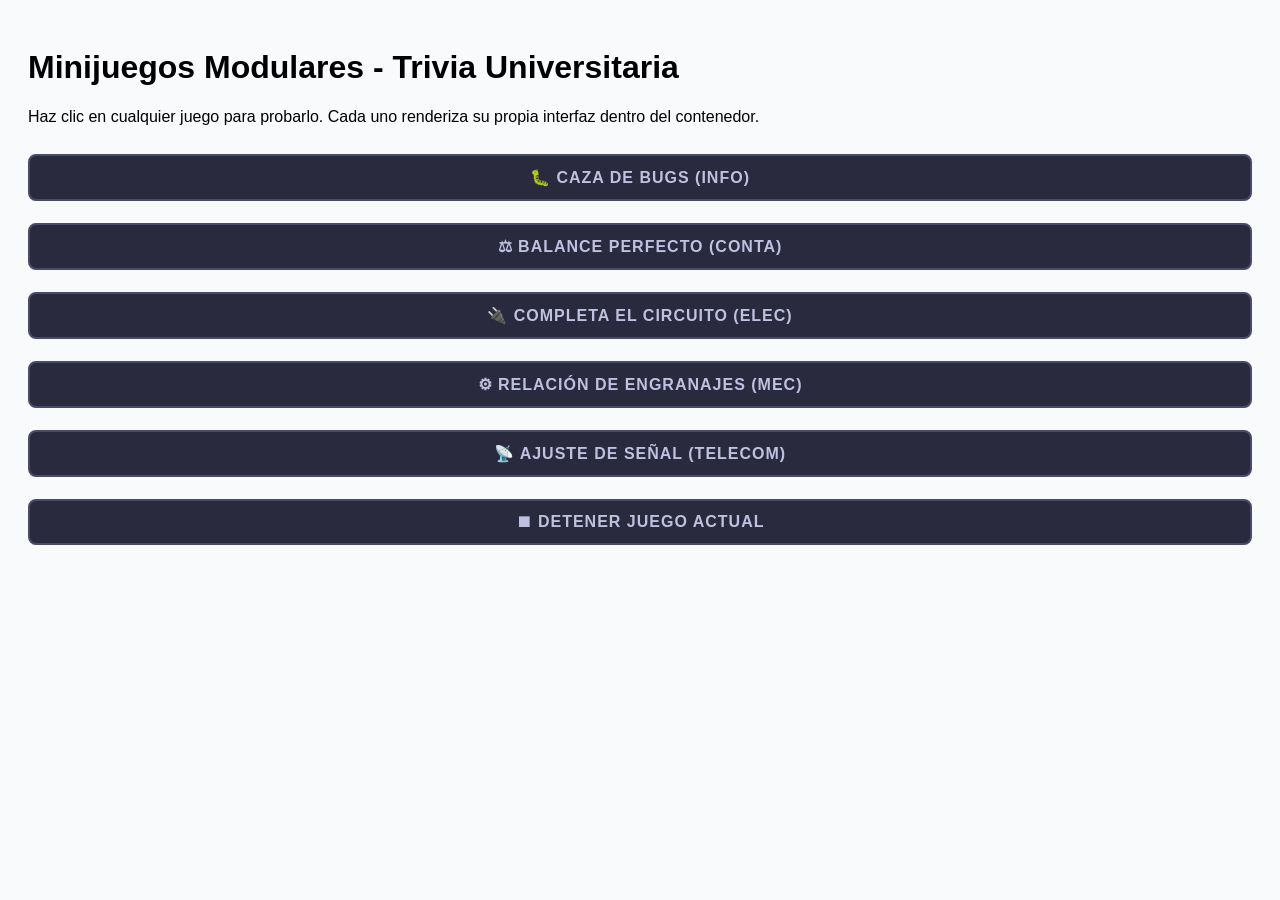
<file: ejemplo_minijuegos.html>
<!DOCTYPE html>
<html lang="es">
<head>
  <meta charset="UTF-8">
  <meta name="viewport" content="width=device-width, initial-scale=1.0">
  <title>Demo - Minijuegos Modulares</title>
  <link rel="stylesheet" href="css/minijuegos.css">
</head>
<body style="padding:20px; font-family:sans-serif; background:#f8fafc;">
  <h1>Minijuegos Modulares - Trivia Universitaria</h1>
  <p>Haz clic en cualquier juego para probarlo. Cada uno renderiza su propia interfaz dentro del contenedor.</p>

  <div style="display:flex; gap:10px; flex-wrap:wrap; margin-bottom:20px;">
    <button onclick="iniciar('bug')" class="mj-btn">🐛 Caza de Bugs (Info)</button>
    <button onclick="iniciar('balance')" class="mj-btn">⚖ Balance Perfecto (Conta)</button>
    <button onclick="iniciar('circuito')" class="mj-btn">🔌 Completa el Circuito (Elec)</button>
    <button onclick="iniciar('engranajes')" class="mj-btn">⚙ Relación de Engranajes (Mec)</button>
    <button onclick="iniciar('senal')" class="mj-btn">📡 Ajuste de Señal (Telecom)</button>
    <button onclick="detener()" class="mj-btn secondary">⏹ Detener juego actual</button>
  </div>

  <div id="contenedor-juego" style="max-width:640px; margin:0 auto;"></div>
  <div id="resultado" style="margin-top:20px; padding:16px; border-radius:8px; background:#fff; border:1px solid #e5e7eb; display:none;">
    <h3>Resultado del juego</h3>
    <p id="resultado-texto"></p>
  </div>

  <script src="js/minijuegos.js"></script>
  <script>
    let juegoActivo = null;

    function iniciar(tipo) {
      detener();
      const contenedor = document.getElementById('contenedor-juego');
      contenedor.innerHTML = '';
      document.getElementById('resultado').style.display = 'none';

      switch (tipo) {
        case 'bug':
          juegoActivo = new BugHunterGame();
          break;
        case 'balance':
          juegoActivo = new BalanceGame();
          break;
        case 'circuito':
          juegoActivo = new CircuitGame();
          break;
        case 'engranajes':
          juegoActivo = new GearGame();
          break;
        case 'senal':
          juegoActivo = new SignalGame();
          break;
      }

      juegoActivo.start(contenedor, (result) => {
        mostrarResultado(result);
        juegoActivo = null;
      });
    }

    function detener() {
      if (juegoActivo) {
        juegoActivo.destroy();
        juegoActivo = null;
      }
      document.getElementById('contenedor-juego').innerHTML = '';
    }

    function mostrarResultado(r) {
      const box = document.getElementById('resultado');
      const texto = document.getElementById('resultado-texto');
      box.style.display = 'block';
      box.className = r.success ? 'mj-msg ok' : 'mj-msg err';
      texto.innerHTML = `
        <strong>Éxito:</strong> ${r.success}<br>
        <strong>Puntaje:</strong> ${r.score}<br>
        <strong>Tiempo:</strong> ${r.timeSpent} s
      `;
    }
  </script>
</body>
</html>
</file>
<file: css/minijuegos.css>
/* ============================================================
   MINIJUEGOS UNIVERSITARIOS - ESTILOS (DISEÑO OSCURO PROFESIONAL)
   ============================================================ */

/* ---------- Contenedor base ---------- */
.mj-container {
  font-family: 'Segoe UI', Roboto, Helvetica, Arial, sans-serif;
  color: #e0e0e0;
  background: #1e1e2f;
  border: 3px solid #4a4a6a;
  border-radius: 12px;
  padding: 20px;
  box-sizing: border-box;
  width: 100%;
  max-width: 640px;
  margin: 0 auto 20px auto;
  box-shadow: 0 4px 15px rgba(0, 0, 0, 0.5);
  position: relative;
}
.mj-container h2 {
  margin-top: 0;
  font-size: 1.3rem;
  color: #c0c0e0;
  text-align: center;
  letter-spacing: 1px;
}
.mj-container p {
  margin: 0 0 12px 0;
  font-size: 0.95rem;
  color: #a0a0b0;
  text-align: center;
}

/* ---------- Explicaciones ---------- */
.mj-explicacion {
  background: #2a2a3f;
  border-left: 4px solid #6a6a8a;
  padding: 10px 14px;
  border-radius: 6px;
  font-size: 0.9rem;
  color: #b0b0c0;
  text-align: left;
  margin-bottom: 16px;
}

/* ---------- Barra de estado ---------- */
.mj-status {
  display: flex;
  justify-content: space-between;
  gap: 12px;
  margin-bottom: 16px;
  padding: 10px 14px;
  background: #2a2a3f;
  border: 2px solid #4a4a6a;
  border-radius: 8px;
  font-size: 0.9rem;
  font-weight: 700;
  color: #e0e0e0;
}
.mj-status .mj-tag {
  color: #88aaff;
}

/* ---------- Botones ---------- */
.mj-btn {
  display: inline-block;
  width: 100%;
  padding: 12px 16px;
  margin-top: 12px;
  border: 2px solid #4a4a6a;
  border-radius: 8px;
  background: #2a2a3f;
  color: #c0c0e0;
  font-size: 1rem;
  font-weight: 700;
  text-transform: uppercase;
  letter-spacing: 1px;
  cursor: pointer;
  transition: all 0.2s;
}
.mj-btn:hover {
  background: #3a3a5f;
  color: #ffffff;
  border-color: #6a6a8a;
}
.mj-btn:active {
  transform: translateY(1px);
}
.mj-btn.secundario {
  border-color: #6a6a8a;
  color: #a0a0b0;
}
.mj-btn.secundario:hover {
  background: #3a3a5f;
  color: #ffffff;
}
.mj-btn:disabled {
  opacity: 0.4;
  cursor: not-allowed;
}

/* ---------- Mensajes ---------- */
.mj-msg {
  margin-top: 12px;
  padding: 10px 14px;
  border-radius: 8px;
  font-size: 0.9rem;
  text-align: center;
  display: none;
  font-weight: 700;
}
.mj-msg.ok {
  display: block;
  background: #1e3a1e;
  color: #88cc88;
  border: 2px solid #2e5a2e;
}
.mj-msg.err {
  display: block;
  background: #3a1e1e;
  color: #cc8888;
  border: 2px solid #5a2e2e;
}
.mj-msg.warn {
  display: block;
  background: #3a3a1e;
  color: #cccc88;
  border: 2px solid #5a5a2e;
}

/* ---------- Pistas ---------- */
.mj-pista {
  margin-top: 10px;
  padding: 8px 12px;
  border-radius: 6px;
  font-size: 0.85rem;
  text-align: center;
}
.mj-pista.info {
  background: #2a2a3f;
  color: #a0a0b0;
  border: 1px solid #4a4a6a;
}
.mj-pista.warn {
  background: #3a3a1e;
  color: #cccc88;
  border: 1px solid #5a5a2e;
}
.mj-pista.ok {
  background: #1e3a1e;
  color: #88cc88;
  border: 1px solid #2e5a2e;
}

/* ============================================================
   1. BUG HUNTER (Informática)
   ============================================================ */
.mj-bgh-code {
  display: flex;
  flex-direction: column;
  gap: 2px;
  background: #1a1a2a;
  border: 2px solid #4a4a6a;
  border-radius: 8px;
  padding: 12px;
  font-family: 'Courier New', Courier, monospace;
  font-size: 0.85rem;
  line-height: 1.6;
  overflow-x: auto;
  max-height: 260px;
  overflow-y: auto;
}
.mj-bgh-line {
  display: flex;
  align-items: center;
  gap: 10px;
  padding: 6px 10px;
  border-radius: 6px;
  cursor: pointer;
  transition: background 0.15s, color 0.15s;
  user-select: none;
}
.mj-bgh-line:hover {
  background: #2a2a3f;
}
.mj-bgh-line .mj-bgh-lineno {
  width: 24px;
  text-align: right;
  font-size: 0.75rem;
  color: #6a6a8a;
  user-select: none;
}
.mj-bgh-line .mj-bgh-content {
  flex: 1;
  color: #c0c0e0;
}
.mj-bgh-line.found {
  background: #1e3a1e !important;
  border-left: 4px solid #88cc88;
}
.mj-bgh-line.wrong {
  background: #3a1e1e !important;
  border-left: 4px solid #cc8888;
  animation: mj-shake 0.4s;
}
@keyframes mj-shake {
  0%, 100% { transform: translateX(0); }
  25% { transform: translateX(-6px); }
  75% { transform: translateX(6px); }
}

/* ============================================================
   2. BALANCE PERFECTO (Contaduría)
   ============================================================ */
.mj-balanza-wrap {
  display: flex;
  flex-direction: column;
  align-items: center;
  margin: 16px 0;
}
.mj-balanza {
  font-size: 4rem;
  transition: transform 0.3s;
}
.mj-balanza.equilibrada {
  animation: mj-pulse 1s infinite;
}
@keyframes mj-pulse {
  0%, 100% { transform: scale(1); }
  50% { transform: scale(1.1); }
}
.mj-balanza-texto {
  font-size: 0.9rem;
  font-weight: 700;
  color: #a0a0b0;
  margin-top: 4px;
}

.mj-bg-columns {
  display: flex;
  gap: 16px;
  margin-bottom: 16px;
}
.mj-bg-col {
  flex: 1;
  display: flex;
  flex-direction: column;
  gap: 8px;
  min-height: 220px;
  padding: 14px;
  border: 2px dashed #4a4a6a;
  border-radius: 10px;
  background: #2a2a3f;
  cursor: pointer;
  transition: all 0.2s;
}
.mj-bg-col:hover {
  border-color: #6a6a8a;
  background: #3a3a5f;
}
.mj-bg-col.debe { border-color: #8a4a4a; }
.mj-bg-col.haber { border-color: #4a8a4a; }
.mj-bg-col h4 {
  margin: 0 0 8px 0;
  text-align: center;
  font-size: 0.9rem;
  text-transform: uppercase;
  letter-spacing: 0.05em;
}
.mj-bg-col.debe h4 { color: #cc8888; }
.mj-bg-col.haber h4 { color: #88cc88; }
.mj-bg-sum {
  margin-top: 8px;
  font-size: 0.8rem;
  text-align: center;
  color: #a0a0b0;
  font-weight: 600;
}
.mj-bg-dropzone {
  flex: 1;
  display: flex;
  flex-direction: column;
  gap: 6px;
  min-height: 80px;
}

/* Tarjetas */
.mj-bg-card {
  padding: 10px 12px;
  border: 2px solid #4a4a6a;
  border-radius: 8px;
  background: #1e1e2f;
  cursor: pointer;
  font-size: 0.85rem;
  text-align: center;
  user-select: none;
  box-shadow: 0 2px 4px rgba(0,0,0,0.3);
  transition: all 0.2s;
}
.mj-bg-card:hover {
  border-color: #6a6a8a;
  transform: translateY(-2px);
}
.mj-bg-card.seleccionada {
  border-color: #88aaff;
  background: #2a2a4f;
  transform: scale(1.05);
}
.mj-bg-card.colocada {
  cursor: default;
  opacity: 0.9;
}
.mj-bg-card.colocada.debe {
  border-color: #8a4a4a;
  background: #3a1e1e;
}
.mj-bg-card.colocada.haber {
  border-color: #4a8a4a;
  background: #1e3a1e;
}
.mj-bg-card .mj-bg-icon {
  font-size: 1.5rem;
  display: block;
  margin-bottom: 4px;
}
.mj-bg-card .monto {
  font-weight: 700;
  font-size: 1rem;
  margin-top: 4px;
  color: #cccc88;
}
.mj-bg-mazo {
  display: flex;
  flex-wrap: wrap;
  gap: 8px;
  justify-content: center;
  margin: 16px 0;
}

/* ============================================================
   3. CIRCUITO (Electricidad)
   ============================================================ */
.mj-cg-grid {
  display: grid;
  gap: 4px;
  margin: 16px 0;
  justify-content: center;
  touch-action: manipulation;
  background: #1a1a2a;
  padding: 10px;
  border-radius: 8px;
  border: 2px solid #4a4a6a;
}
.mj-cg-cell {
  width: 70px;
  height: 70px;
  border: 2px solid #4a4a6a;
  border-radius: 8px;
  background: #1e1e2f;
  display: flex;
  align-items: center;
  justify-content: center;
  font-size: 1.6rem;
  cursor: pointer;
  user-select: none;
  transition: all 0.1s;
  color: #c0c0e0;
}
.mj-cg-cell:hover {
  background: #2a2a3f;
}
.mj-cg-cell:active { transform: scale(0.92); }
.mj-cg-cell.source { background: #2a2a1e; border-color: #8a8a4a; font-weight: 700; }
.mj-cg-cell.target { background: #1e2a3a; border-color: #4a6a8a; font-weight: 700; }
.mj-cg-cell.lit {
  box-shadow: 0 0 15px rgba(136, 204, 136, 0.6);
  border-color: #88cc88;
}

/* Implementos (Intermedio) */
.mj-cg-implementos {
  display: flex;
  flex-wrap: wrap;
  gap: 10px;
  justify-content: center;
  margin: 20px 0;
}
.mj-cg-implemento {
  padding: 10px 15px;
  background: #2a2a3f;
  border: 2px solid #4a4a6a;
  border-radius: 8px;
  color: #c0c0e0;
  cursor: pointer;
  transition: all 0.2s;
  text-align: center;
  font-size: 0.9rem;
}
.mj-cg-implemento:hover {
  background: #3a3a5f;
}
.mj-cg-implemento.correcto {
  border-color: #4a8a4a;
  background: #1e3a1e;
  color: #88cc88;
}
.mj-cg-implemento.incorrecto {
  border-color: #8a4a4a;
  background: #3a1e1e;
  color: #cc8888;
  animation: mj-shake 0.4s;
}
.mj-cg-paso {
  padding: 10px 15px;
  background: #2a2a3f;
  border: 2px solid #4a4a6a;
  border-radius: 8px;
  color: #c0c0e0;
  cursor: pointer;
  transition: all 0.2s;
  text-align: center;
  font-size: 0.9rem;
}
.mj-cg-paso:hover {
  background: #3a3a5f;
}
.mj-cg-paso.correcto {
  border-color: #4a8a4a;
  background: #1e3a1e;
  color: #88cc88;
}
.mj-cg-paso.incorrecto {
  border-color: #8a4a4a;
  background: #3a1e1e;
  color: #cc8888;
  animation: mj-shake 0.4s;
}

/* Cables y tomacorrientes (Principiante) */
.mj-cg-tomacorrientes {
  display: flex;
  justify-content: center;
  gap: 20px;
  margin: 20px 0;
}
.mj-cg-tomacorriente {
  width: 80px;
  height: 80px;
  display: flex;
  align-items: center;
  justify-content: center;
  border: 3px solid #4a4a6a;
  border-radius: 10px;
  font-size: 2rem;
  transition: all 0.2s;
}
.mj-cg-tomacorriente.dragover {
  transform: scale(1.1);
  box-shadow: 0 0 15px rgba(136, 170, 255, 0.5);
}
.mj-cg-tomacorriente.correcto {
  border-color: #4a8a4a;
  background: #1e3a1e;
}
.mj-cg-tomacorriente.incorrecto {
  border-color: #8a4a4a;
  background: #3a1e1e;
  animation: mj-shake 0.4s;
}
.mj-cg-cables {
  display: flex;
  justify-content: center;
  gap: 15px;
  flex-wrap: wrap;
  margin: 20px 0;
}
.mj-cg-cable {
  padding: 10px 20px;
  border-radius: 8px;
  font-weight: 700;
  cursor: grab;
  user-select: none;
  transition: all 0.2s;
  box-shadow: 0 4px 8px rgba(0,0,0,0.4);
  border: 2px solid #4a4a6a;
}
.mj-cg-cable:hover {
  transform: translateY(-3px);
}
.mj-cg-cable.dragging {
  opacity: 0.5;
  cursor: grabbing;
}

/* ============================================================
   4. MECÁNICA
   ============================================================ */
/* Ensambla la Máquina (Principiante) */
.mj-gg-maquina {
  display: grid;
  grid-template-columns: repeat(auto-fit, minmax(120px, 1fr));
  gap: 15px;
  margin: 20px 0;
  padding: 15px;
  background: #1a1a2a;
  border: 3px dashed #4a4a6a;
  border-radius: 10px;
  min-height: 150px;
}
.mj-gg-slot {
  display: flex;
  align-items: center;
  justify-content: center;
  min-height: 80px;
  background: #1e1e2f;
  border: 3px solid #4a4a6a;
  border-radius: 8px;
  font-size: 0.9rem;
  font-weight: 700;
  color: #6a6a8a;
  transition: all 0.2s;
}
.mj-gg-slot.dragover {
  border-color: #88aaff;
  background: #2a2a4f;
  transform: scale(1.05);
}
.mj-gg-slot.correcto {
  border-color: #4a8a4a;
  background: #1e3a1e;
  color: #88cc88;
}
.mj-gg-slot.incorrecto {
  border-color: #8a4a4a;
  background: #3a1e1e;
  animation: mj-shake 0.4s;
}
.mj-gg-slot-content {
  font-size: 1.2rem;
  text-align: center;
}
.mj-gg-mazo {
  display: flex;
  flex-wrap: wrap;
  gap: 10px;
  justify-content: center;
  margin: 20px 0;
  padding: 15px;
  background: #1a1a2a;
  border: 2px solid #4a4a6a;
  border-radius: 10px;
}
.mj-gg-pieza {
  padding: 10px 15px;
  background: #2a2a3f;
  border: 3px solid #6a6a8a;
  border-radius: 8px;
  font-size: 0.9rem;
  font-weight: 600;
  color: #c0c0e0;
  cursor: grab;
  user-select: none;
  transition: all 0.2s;
}
.mj-gg-pieza:hover {
  transform: translateY(-3px);
  border-color: #88aaff;
}
.mj-gg-pieza.dragging {
  opacity: 0.5;
  cursor: grabbing;
}

/* Balanza de Peso (Intermedio) */
.mj-gg-balanza-wrap {
  display: flex;
  justify-content: center;
  margin: 20px 0;
}
.mj-gg-balanza {
  display: flex;
  align-items: center;
  gap: 20px;
}
.mj-gg-plato {
  width: 100px;
  height: 100px;
  border-radius: 50%;
  background: #2a2a3f;
  border: 3px solid #4a4a6a;
  display: flex;
  align-items: center;
  justify-content: center;
  font-size: 1.2rem;
  font-weight: 700;
  color: #c0c0e0;
}
.mj-gg-balanza-emoji {
  font-size: 4rem;
  transition: transform 0.3s;
}
.mj-gg-pesos {
  display: flex;
  flex-wrap: wrap;
  justify-content: center;
  gap: 10px;
  margin: 20px 0;
}

/* Engranajes (Experto) */
.mj-gg-diagram {
  display: flex;
  align-items: center;
  justify-content: center;
  gap: 10px;
  margin: 18px 0;
  flex-wrap: wrap;
}
.mj-gg-gear {
  width: 90px;
  height: 90px;
  border: 4px solid #6a6a8a;
  border-radius: 50%;
  background: #2a2a3f;
  display: flex;
  flex-direction: column;
  align-items: center;
  justify-content: center;
  font-size: 0.7rem;
  font-weight: 700;
  color: #c0c0e0;
  user-select: none;
}
.mj-gg-gear .mj-gg-teeth {
  font-size: 1.5rem;
  line-height: 1;
}
.mj-gg-gear.motor { border-color: #4a6a8a; color: #88aaff; }
.mj-gg-gear.output { border-color: #8a4a4a; color: #cc8888; }
.mj-gg-arrow {
  writing-mode: vertical-rl;
  text-orientation: mixed;
  font-size: 0.7rem;
  color: #6a6a8a;
  font-weight: 700;
}
.mj-gg-controls {
  display: grid;
  grid-template-columns: repeat(auto-fit, minmax(140px, 1fr));
  gap: 14px;
  margin-top: 16px;
}
.mj-gg-control {
  display: flex;
  flex-direction: column;
  gap: 6px;
}
.mj-gg-control label {
  font-size: 0.8rem;
  font-weight: 600;
  color: #a0a0b0;
}
.mj-gg-control select {
  padding: 8px 10px;
  border: 2px solid #4a4a6a;
  border-radius: 6px;
  background: #1e1e2f;
  color: #c0c0e0;
  font-size: 0.9rem;
  cursor: pointer;
}
.mj-gg-control select:focus {
  border-color: #88aaff;
  outline: none;
}
.mj-gg-target {
  margin-top: 12px;
  font-size: 0.95rem;
  font-weight: 700;
  text-align: center;
  color: #cccc88;
}

/* ============================================================
   5. TELECOMUNICACIONES
   ============================================================ */
.mj-sg-wrap {
  display: flex;
  flex-direction: column;
  gap: 16px;
  align-items: center;
}
.mj-sg-canvas-wrap {
  width: 100%;
  max-width: 560px;
  border: 2px solid #4a4a6a;
  border-radius: 10px;
  background: #0a0a15;
  overflow: hidden;
}
.mj-sg-canvas {
  display: block;
  width: 100%;
  height: 200px;
  background: #0a0a15;
}
.mj-sg-sliders {
  display: grid;
  grid-template-columns: 1fr 1fr;
  gap: 16px;
  width: 100%;
  max-width: 520px;
}
.mj-sg-slider {
  display: flex;
  flex-direction: column;
  gap: 6px;
}
.mj-sg-slider label {
  font-size: 0.85rem;
  font-weight: 600;
  color: #a0a0b0;
}
.mj-sg-slider input[type=range] {
  width: 100%;
  accent-color: #88aaff;
  cursor: pointer;
}
.mj-sg-val {
  font-family: 'Courier New', Courier, monospace;
  font-size: 0.85rem;
  font-weight: 700;
  color: #cccc88;
}

/* ============================================================
   SELECTOR DE NIVEL Y TARJETAS DE CARRERA (Mejoras de tamaño)
   ============================================================ */
.mj-nivel-selector {
  text-align: center;
  padding: 20px;
}
.mj-nivel-selector h3 {
  font-family: 'Press Start 2P', monospace;
  font-size: 1.2rem;
  color: #fff;
  margin-bottom: 25px;
  text-shadow: 2px 2px 0 #000;
}
.mj-nivel-botones {
  display: flex;
  gap: 20px;
  justify-content: center;
  flex-wrap: wrap;
}
.mj-nivel-btn {
  padding: 20px 35px;
  font-family: 'Press Start 2P', monospace;
  font-size: 0.9rem;
  border: 3px solid #000;
  box-shadow: 4px 4px 0 #000;
  cursor: pointer;
  transition: 0.1s;
  color: #fff;
  text-transform: uppercase;
}
.mj-nivel-btn:hover {
  transform: translate(2px, 2px);
  box-shadow: 2px 2px 0 #000;
}
.mj-nivel-btn.principiante {
  background: #22c55e;
  border-color: #16a34a;
  box-shadow: 0 0 15px rgba(34, 197, 94, 0.5);
}
.mj-nivel-btn.intermedio {
  background: #eab308;
  border-color: #ca8a04;
  color: #000;
  box-shadow: 0 0 15px rgba(234, 179, 8, 0.5);
}
.mj-nivel-btn.experto {
  background: #ef4444;
  border-color: #dc2626;
  box-shadow: 0 0 15px rgba(239, 68, 68, 0.5);
}

/* Tarjetas de selección de carrera (más grandes) */
.minigames-grid {
  display: grid;
  grid-template-columns: repeat(auto-fit, minmax(200px, 1fr));
  gap: 20px;
  margin: 20px 0;
}
.btn-minigame {
  background: #2a2a3f;
  border: 4px solid #4a4a6a;
  border-radius: 12px;
  padding: 30px 20px;
  color: #c0c0e0;
  font-size: 1.2rem;
  font-weight: 700;
  display: flex;
  flex-direction: column;
  align-items: center;
  gap: 15px;
  cursor: pointer;
  transition: all 0.2s;
  box-shadow: 0 4px 10px rgba(0,0,0,0.5);
}
.btn-minigame:hover {
  transform: translateY(-5px);
  border-color: #88aaff;
  box-shadow: 0 8px 20px rgba(136, 170, 255, 0.3);
}
.btn-minigame .mini-sub {
  font-size: 0.9rem;
  color: #a0a0b0;
  font-weight: 400;
}
.btn-minigame::before {
  font-size: 3.5rem;
  line-height: 1;
}
.btn-minigame[data-tipo="bug"]::before { content: '🐛'; }
.btn-minigame[data-tipo="balance"]::before { content: '⚖'; }
.btn-minigame[data-tipo="circuito"]::before { content: '🔌'; }
.btn-minigame[data-tipo="engranajes"]::before { content: '⚙'; }
.btn-minigame[data-tipo="senal"]::before { content: '📡'; }

/* ---------- Responsive ---------- */
@media (max-width: 480px) {
  .mj-container { padding: 14px; margin: 0 10px 20px 10px; }
  .mj-bg-columns { flex-direction: column; }
  .mj-cg-cell { width: 56px; height: 56px; font-size: 1.2rem; }
  .mj-sg-sliders { grid-template-columns: 1fr; }
  .mj-nivel-botones { flex-direction: column; }
  .mj-nivel-btn { width: 100%; }
  .mj-gg-maquina { grid-template-columns: 1fr; }
  .mj-cg-tomacorrientes { flex-direction: column; align-items: center; }
}
</file>
